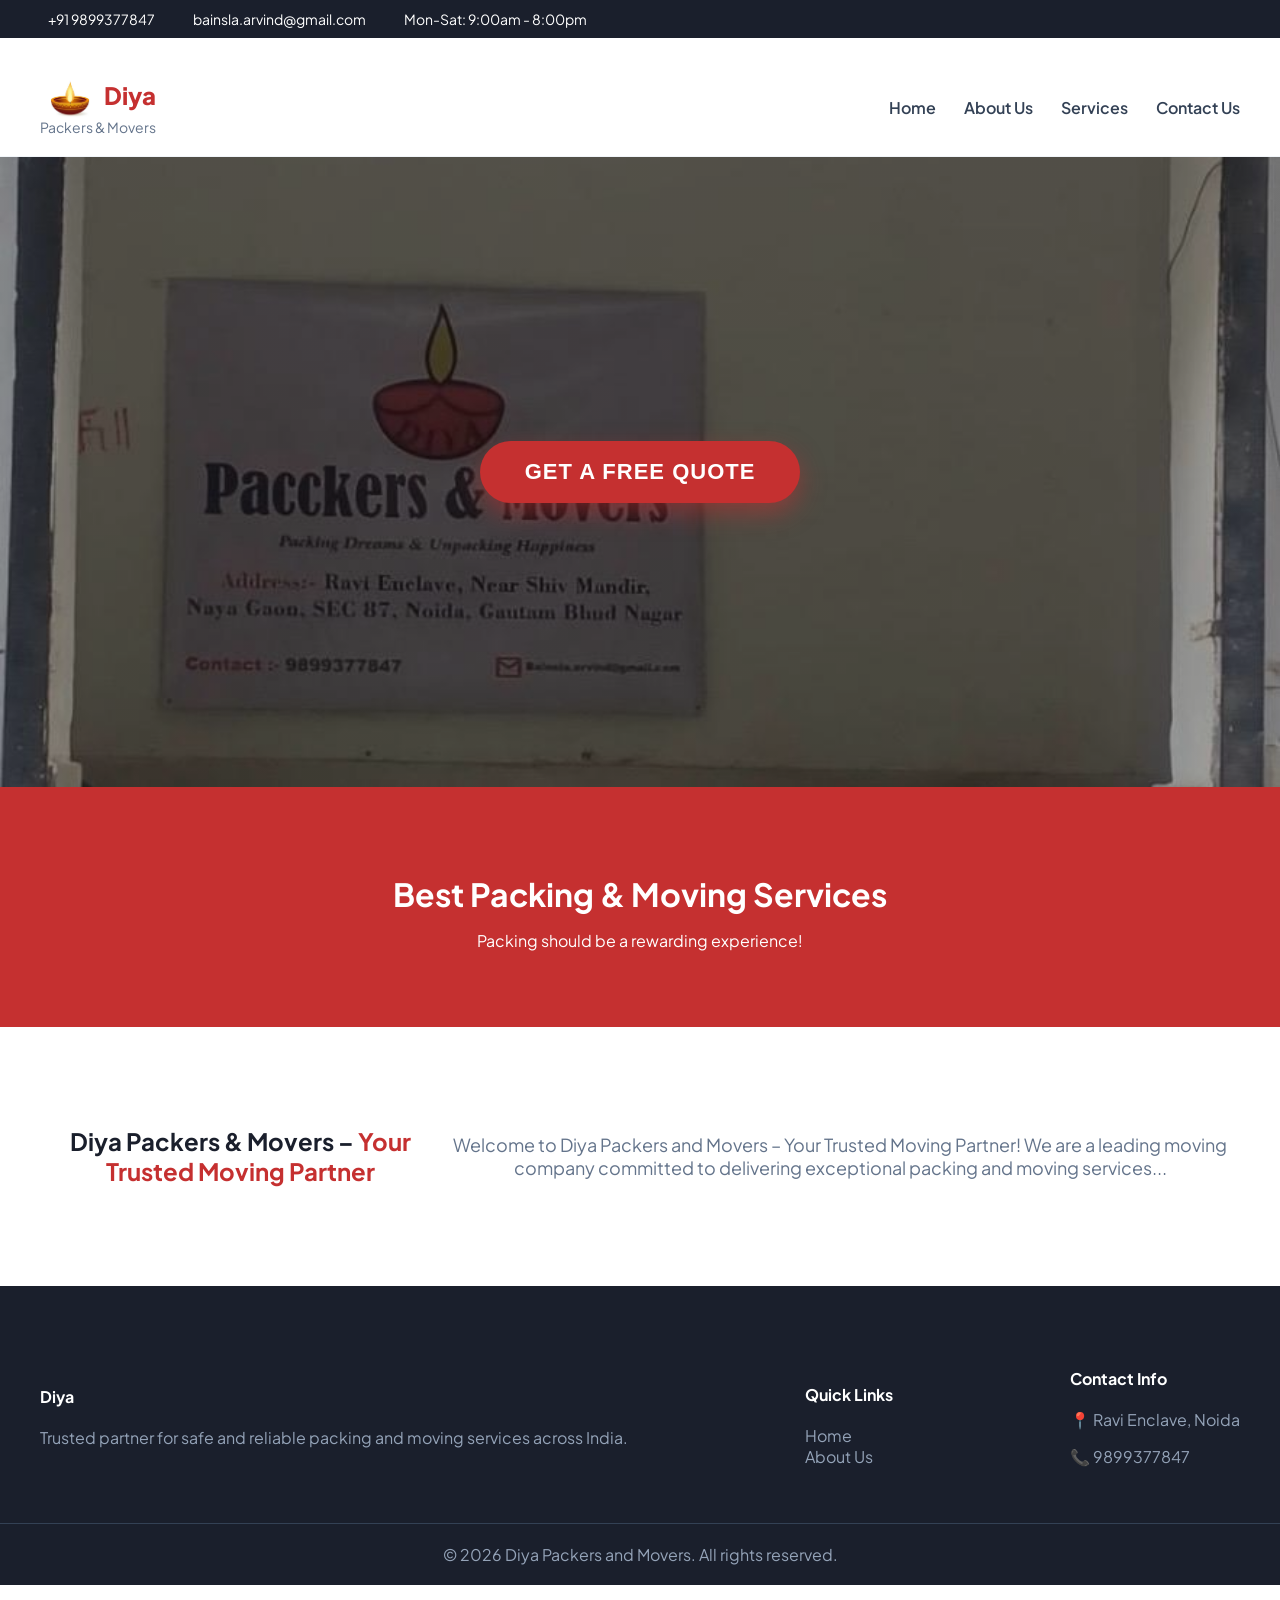
<file: index.html>
<!DOCTYPE html>
<html lang="en">
<head>
    <meta charset="UTF-8">
    <meta name="viewport" content="width=device-width, initial-scale=1.0">
    <title>Diya Packers & Movers | Home</title>
    <link rel="stylesheet" href="style.css">
    <link href="https://fonts.googleapis.com/css2?family=Plus+Jakarta+Sans:wght@400;700;800&display=swap" rel="stylesheet">
</head>
<body>
    <div class="top-bar">
    <div class="container">
        <div class="contact-info">
            <span><i class="fas fa-phone"></i> +91 9899377847</span>
            <span><i class="fas fa-envelope"></i> bainsla.arvind@gmail.com</span>
            <span><i class="fas fa-clock"></i> Mon-Sat: 9:00am - 8:00pm</span>
        </div>
    </div>
</div>
    <header class="navbar">
    <header class="navbar">
    <div class="container">
        <div class="logo">
            <img src="diya.jpg" alt="Diya Logo" style="height: 40px; vertical-align: middle;">
            Diya <span>Packers & Movers</span>
        </div>
        <nav>
            <a href="index.html">Home</a>
            <a href="about.html">About Us</a>
            <a href="services.html">Services</a>
            <a href="contact.html">Contact Us</a>
        </nav>
    </div>
</header>

    <section class="hero">
        <div class="hero-content">
            <button class="btn-main">Get a Free Quote</button>
        </div>
    </section>

    <div class="banner-red">
        <h2>Best Packing & Moving Services</h2>
        <p>Packing should be a rewarding experience!</p>
    </div>

    <section class="welcome container">
        <h2>Diya Packers & Movers – <span>Your Trusted Moving Partner</span></h2>
        <p>Welcome to Diya Packers and Movers – Your Trusted Moving Partner! We are a leading moving company committed to delivering exceptional packing and moving services...</p>
    </section>

    <footer class="footer">
        <div class="container footer-grid">
            <div class="f-col"><h4>Diya</h4><p>Trusted partner for safe and reliable packing and moving services across India.</p></div>
            <div class="f-col"><h4>Quick Links</h4><a href="index.html">Home</a><br><a href="about.html">About Us</a></div>
            <div class="f-col"><h4>Contact Info</h4><p>📍 Ravi Enclave, Noida</p><p>📞 9899377847</p></div>
        </div>
        <div class="footer-bottom">© 2026 Diya Packers and Movers. All rights reserved.</div>
    </footer>
</body>
</html>
</file>
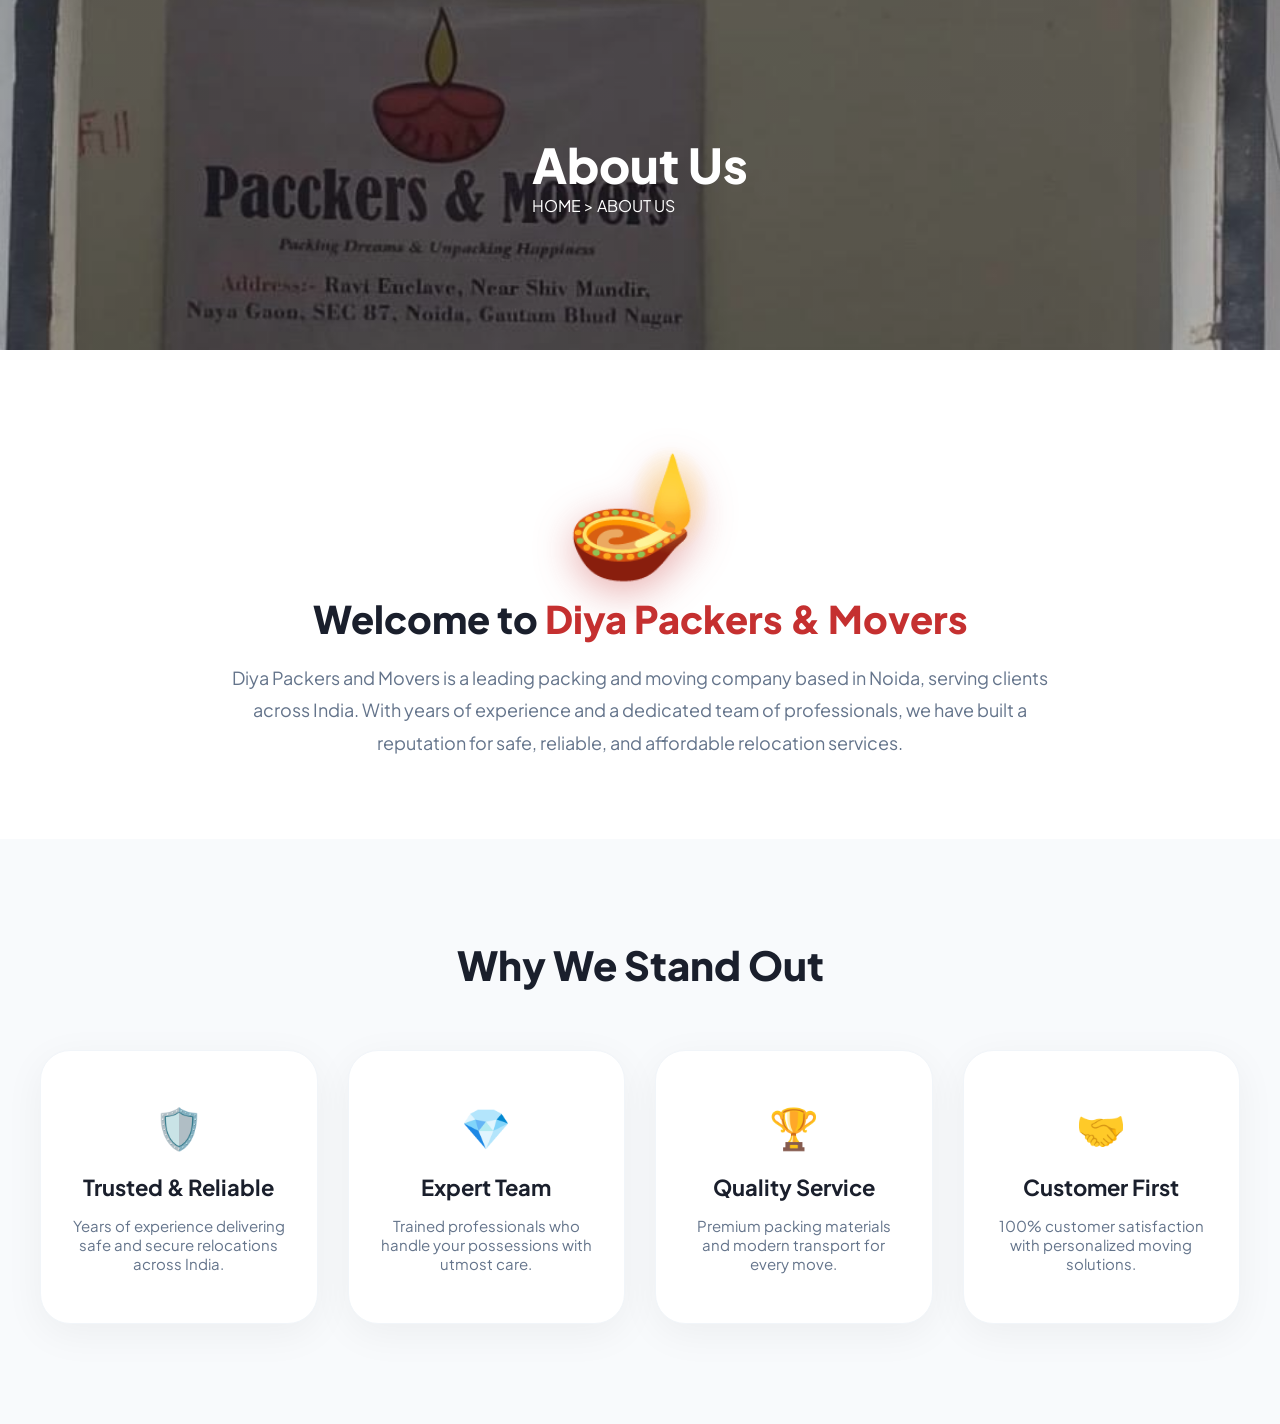
<file: about.html>
<!DOCTYPE html>
<html lang="en">
<head>
    <meta charset="UTF-8">
    <meta name="viewport" content="width=device-width, initial-scale=1.0">
    <title>About Us | Diya Packers</title>
    <link rel="stylesheet" href="about.css">
</head>
<body>

    <section class="page-header">
        <div class="header-content">
            <h1>About Us</h1>
            <p>HOME > ABOUT US</p>
        </div>
    </section>

    <div class="welcome-container">
        <span class="big-diya">🪔</span>
        
        <h2>Welcome to <span class="red-text">Diya Packers & Movers</span></h2>
        <p>
            Diya Packers and Movers is a leading packing and moving company based in Noida, serving clients across India. 
            With years of experience and a dedicated team of professionals, we have built a reputation for safe, 
            reliable, and affordable relocation services.
        </p>
    </div>

    <section class="features-section">
        <h2>Why We Stand Out</h2>
        <div class="feature-grid">
            
            <div class="f-card">
                <div class="f-icon">🛡️</div>
                <h4>Trusted & Reliable</h4>
                <p>Years of experience delivering safe and secure relocations across India.</p>
            </div>

            <div class="f-card">
                <div class="f-icon">💎</div>
                <h4>Expert Team</h4>
                <p>Trained professionals who handle your possessions with utmost care.</p>
            </div>

            <div class="f-card">
                <div class="f-icon">🏆</div>
                <h4>Quality Service</h4>
                <p>Premium packing materials and modern transport for every move.</p>
            </div>

            <div class="f-card">
                <div class="f-icon">🤝</div>
                <h4>Customer First</h4>
                <p>100% customer satisfaction with personalized moving solutions.</p>
            </div>

        </div>
    </section>

</body>
</html>
</file>
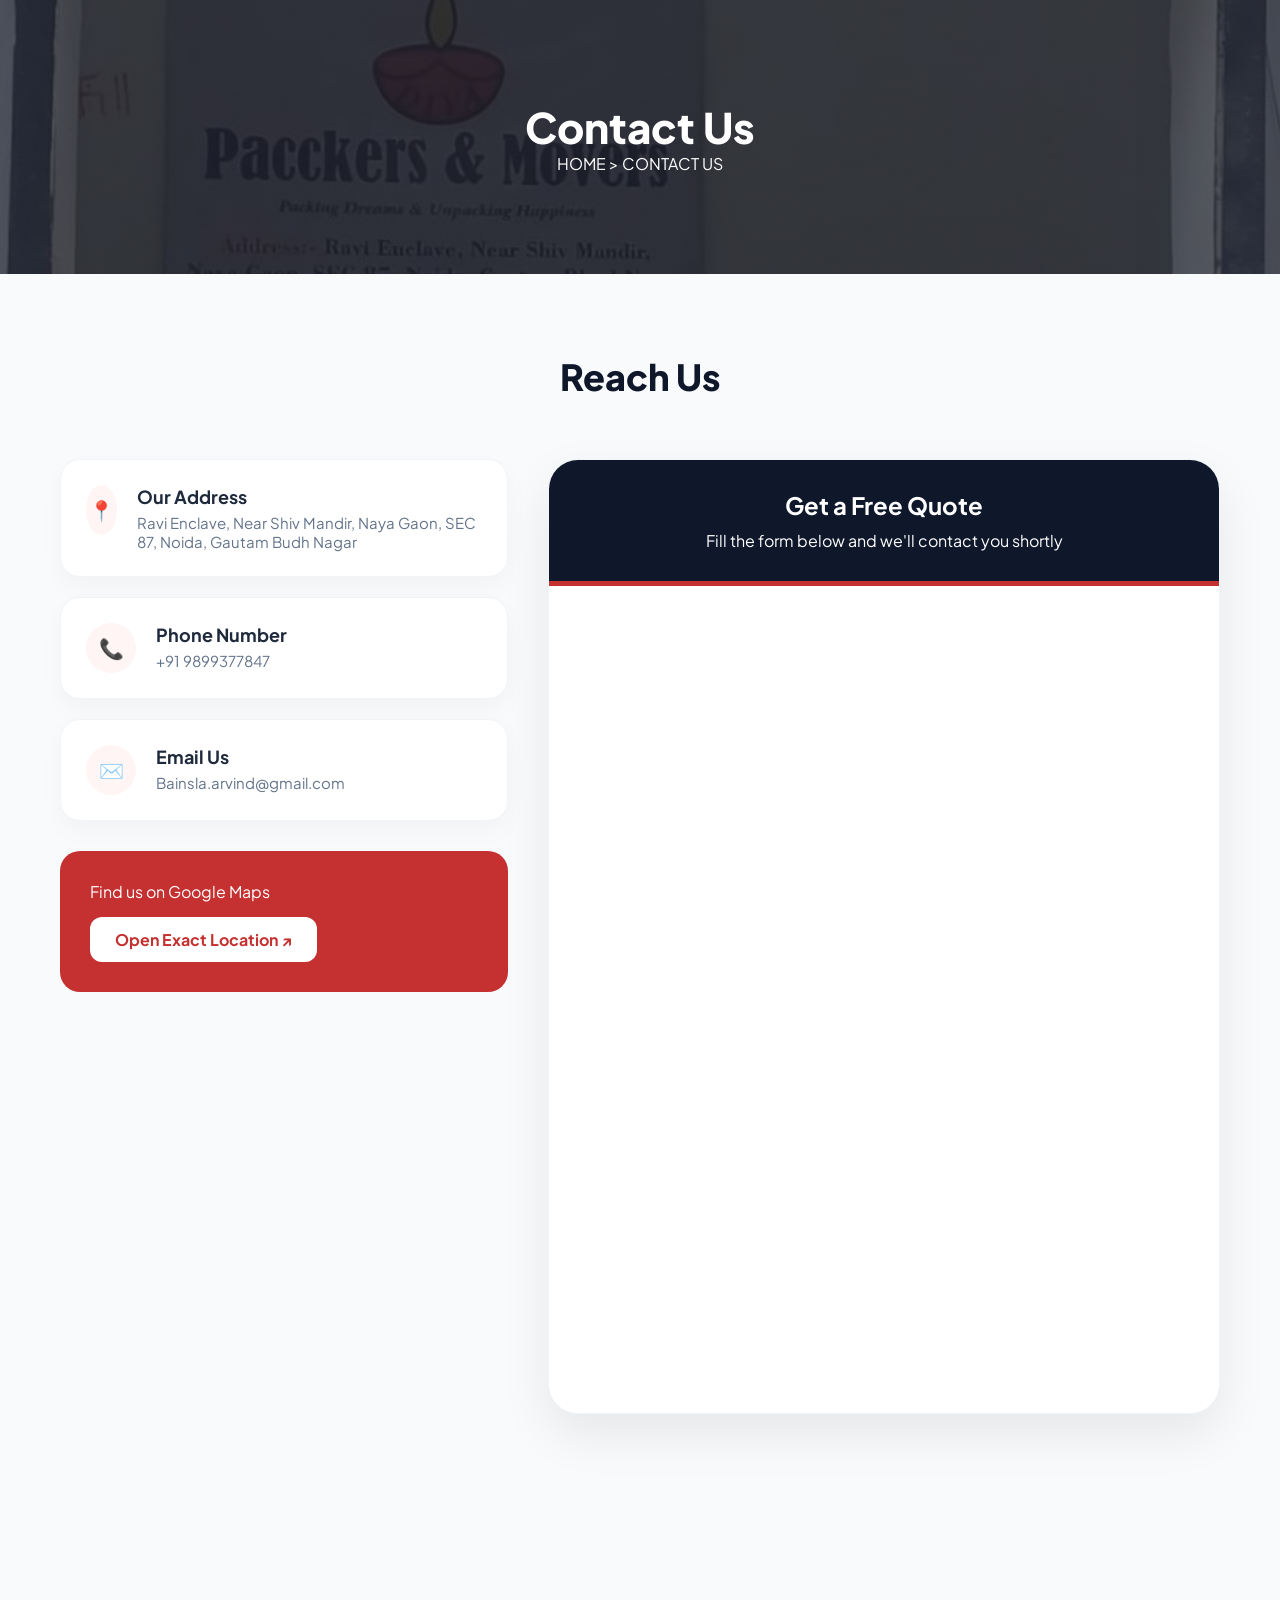
<file: contact.html>
<!DOCTYPE html>
<html lang="en">
<head>
    <meta charset="UTF-8">
    <meta name="viewport" content="width=device-width, initial-scale=1.0">
    <title>Contact Us | Diya Packers</title>
    <link rel="stylesheet" href="contact.css">
    <link href="https://fonts.googleapis.com/css2?family=Plus+Jakarta+Sans:wght@400;600;700;800&display=swap" rel="stylesheet">
</head>
<body>
    <section class="page-header">
        <h1>Contact Us</h1>
        <p>HOME > CONTACT US</p>
    </section>

    <div class="contact-wrapper">
        <h2 class="main-title">Reach Us</h2>
        
        <div class="contact-grid">
            <div class="info-side">
                <div class="info-box">
                    <div class="icon-circle">📍</div>
                    <div>
                        <h4>Our Address</h4>
                        <p>Ravi Enclave, Near Shiv Mandir, Naya Gaon, SEC 87, Noida, Gautam Budh Nagar</p>
                    </div>
                </div>

                <div class="info-box">
                    <div class="icon-circle">📞</div>
                    <div>
                        <h4>Phone Number</h4>
                        <p>+91 9899377847</p>
                    </div>
                </div>

                <div class="info-box">
                    <div class="icon-circle">✉️</div>
                    <div>
                        <h4>Email Us</h4>
                        <p>Bainsla.arvind@gmail.com</p>
                    </div>
                </div>

                <div class="map-preview-card">
                    <p>Find us on Google Maps</p>
                    <a href="https://maps.google.com/?q=Ravi+Enclave+SEC+87+Noida" target="_blank" class="map-link-btn">Open Exact Location ↗</a>
                </div>
            </div>

            <div class="form-container">
                <div class="form-header">
                    <h3>Get a Free Quote</h3>
                    <p>Fill the form below and we'll contact you shortly</p>
                </div>
                <div class="iframe-container">
                    <iframe src="https://docs.google.com/forms/d/e/1FAIpQLSdw-O9zUQ6_4MnSWc_Y_reSCu1dtf-wXA16Kwvo2IbeDiCXSQ/viewform?embedded=true" width="640" height="823" frameborder="0" marginheight="0" marginwidth="0">Loading…</iframe>
                </div>
            </div>
        </div>
    </div>

    <section class="live-map-section">
        <iframe 
            src="https://www.google.com/maps/embed?pb=!1m18!1m12!1m3!1d3504.664821617415!2d77.3888!3d28.5355!2m3!1f0!2f0!3f0!3m2!1i1024!2i768!4f13.1!3m3!1m2!1s0x390ce626858f017d%3A0x65c00d60afc5b1f!2sSector%2087%2C%20Noida%2C%20Uttar%20Pradesh!5e0!3m2!1sen!2sin!4v1700000000000!5m2!1sen!2sin" 
            width="100%" height="450" style="border:0;" allowfullscreen="" loading="lazy">
        </iframe>
    </section>
</body>
</html>
</file>
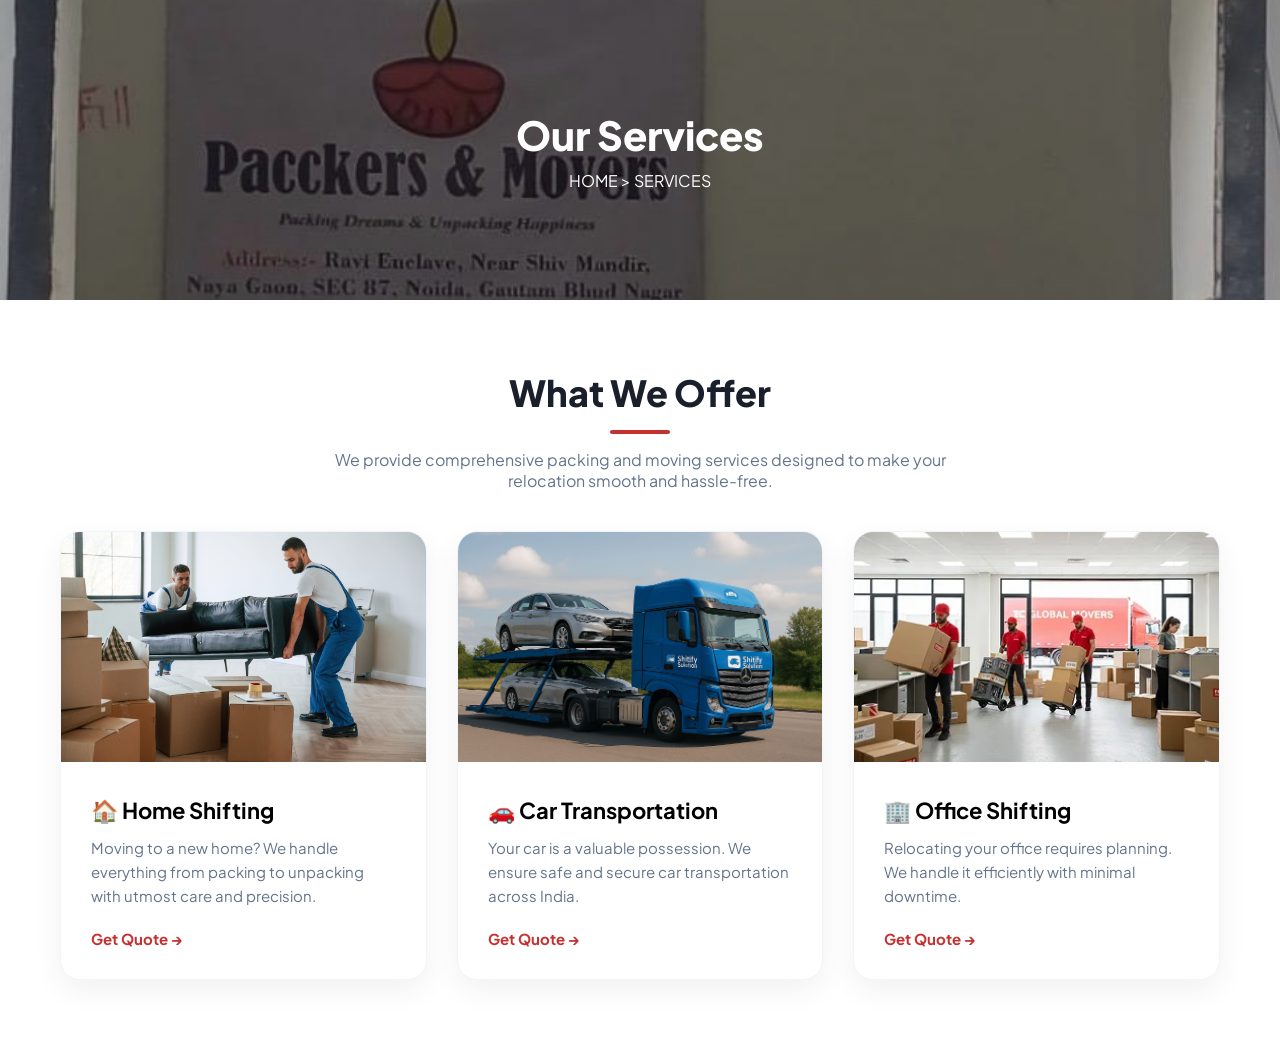
<file: services.html>
<!DOCTYPE html>
<html lang="en">
<head>
    <meta charset="UTF-8">
    <meta name="viewport" content="width=device-width, initial-scale=1.0">
    <title>Our Services | Diya Packers</title>
    <link rel="stylesheet" href="services.css">
</head>
<body>

    <section class="page-header">
        <div class="header-content">
            <h1>Our Services</h1>
            <p>HOME > SERVICES</p>
        </div>
    </section>

    <section class="services-intro">
        <h2>What We Offer</h2>
        <div class="red-line"></div>
        <p>We provide comprehensive packing and moving services designed to make your relocation smooth and hassle-free.</p>
    </section>

    <div class="services-container">
        <div class="services-grid">
            
            <div class="s-card">
                <div class="s-img">
                    <img src="homeshift.jpg" alt="Home Shifting">
                </div>
                <div class="s-info">
                    <h3>🏠 Home Shifting</h3>
                    <p>Moving to a new home? We handle everything from packing to unpacking with utmost care and precision.</p>
                    <a href="contact.html" class="s-btn">Get Quote →</a>
                </div>
            </div>

            <div class="s-card">
                <div class="s-img">
                    <img src="carshift.jpg" alt="Car Transport">
                </div>
                <div class="s-info">
                    <h3>🚗 Car Transportation</h3>
                    <p>Your car is a valuable possession. We ensure safe and secure car transportation across India.</p>
                    <a href="contact.html" class="s-btn">Get Quote →</a>
                </div>
            </div>

            <div class="s-card">
                <div class="s-img">
                    <img src="officeshift.webp" alt="Office Shifting">
                </div>
                <div class="s-info">
                    <h3>🏢 Office Shifting</h3>
                    <p>Relocating your office requires planning. We handle it efficiently with minimal downtime.</p>
                    <a href="contact.html" class="s-btn">Get Quote →</a>
                </div>
            </div>

        </div>
    </div>

</body>
</html>
</file>
<file: style.css>
body { font-family: 'Plus Jakarta Sans', sans-serif; margin: 0; color: #1a1f2c; }
.container { max-width: 1200px; margin: 0 auto; padding: 0 20px; }
.top-info { background: #0f172a; color: white; padding: 10px 0; font-size: 14px; }
.navbar { padding: 20px 0; background: white; border-bottom: 1px solid #f1f5f9; }
.navbar .container { display: flex; justify-content: space-between; align-items: center; }
.logo { font-weight: 800; font-size: 24px; color: #c53030; }
.logo span { color: #64748b; font-size: 14px; font-weight: 400; display: block; }
nav a { text-decoration: none; color: #334155; margin-left: 25px; font-weight: 600; transition: 0.3s; }
nav a.active { color: #c53030; }
.top-bar {
    background-color: #1a1f2c; /* Dark color jo aapki photo mein hai */
    color: white;
    padding: 10px 0;
    font-size: 14px;
}

.top-bar .contact-info {
    display: flex;
    justify-content: flex-start; /* Details ko left se shuru karega */
    gap: 30px; /* Phone aur Email ke beech gap rakhega */
    flex-wrap: wrap; /* Mobile par adjust hone ke liye */
}

.top-bar span {
    display: flex;
    align-items: center;
    gap: 8px; /* Icon aur text ke beech gap */
}

/* Hero Section Layout */
.hero {
    height: 70vh; /* Screen ka 70% area cover karega */
    background: linear-gradient(rgba(0,0,0,0.3), rgba(0,0,0,0.3)), url('diyapack.jpeg');
    background-size: cover;
    background-position: center;
    display: flex;
    align-items: center;
    justify-content: center;
    text-align: center;
}

/* THE SUNDER BUTTON (Targeting .btn-main) */
.btn-main {
    background-color: #c53030; /* Lovable Red */
    color: white !important;
    padding: 18px 45px;
    font-size: 22px;
    font-weight: 800;
    border: none;
    border-radius: 50px; /* Capsule shape */
    cursor: pointer;
    text-transform: uppercase;
    letter-spacing: 1px;
    box-shadow: 0 10px 25px rgba(197, 48, 48, 0.5); /* Glow effect */
    transition: all 0.3s ease-in-out;
    display: inline-block;
}

/* Button Hover Effect */
.btn-main:hover {
    transform: scale(1.1); /* Thoda bada hoga */
    background-color: white;
    color: #c53030 !important;
    box-shadow: 0 15px 35px rgba(0, 0, 0, 0.2);
    border: 2px solid #c53030;
}

.banner-red { background: #c53030; color: white; text-align: center; padding: 60px 20px; }
.banner-red h2 { font-size: 32px; margin-bottom: 10px; }

.welcome { padding: 80px 20px; text-align: center; }
.welcome h2 span { color: #c53030; }
.welcome p { color: #64748b; font-size: 18px; max-width: 800px; margin: 20px auto; }

.footer { background: #1a1f2c; color: #94a3b8; padding: 60px 0 20px; }
.footer-grid { display: grid; grid-template-columns: repeat(3, 1fr); gap: 40px; }
.footer h4 { color: white; margin-bottom: 20px; }
.footer a { color: #94a3b8; text-decoration: none; }
.footer-bottom { text-align: center; border-top: 1px solid #334155; margin-top: 40px; padding-top: 20px; }
</file>
<file: about.css>
@import url('https://fonts.googleapis.com/css2?family=Plus+Jakarta+Sans:wght@400;600;700;800&display=swap');

* { 
    margin: 0; 
    padding: 0; 
    box-sizing: border-box; 
    font-family: 'Plus Jakarta Sans', sans-serif; 
}

body { 
    background-color: #ffffff; 
    color: #1a1f2c; 
}

/* 1. Header (Light & Professional) */
.page-header {
    height: 350px;
    background: linear-gradient(rgba(0,0,0,0.2), rgba(0,0,0,0.2)), url('diyapack.jpeg');
    background-size: cover;
    background-position: center;
    display: flex;
    align-items: center;
    justify-content: center;
    color: white;
}

.page-header h1 { font-size: 48px; font-weight: 800; }

/* 2. BIG DIYA ICON & WELCOME TEXT */
.welcome-container {
    max-width: 900px;
    margin: 0 auto;
    text-align: center;
    padding: 80px 20px;
}

/* Forcefully Bada Diya */
.big-diya {
    display: block !important;
    font-size: 120px !important; /* Ekdum bada size */
    margin-bottom: 10px !important;
    filter: drop-shadow(0 10px 20px rgba(197, 48, 48, 0.4));
    transition: 0.3s ease;
}

.big-diya:hover {
    transform: scale(1.1);
}

.welcome-container h2 {
    font-size: 38px;
    font-weight: 800;
    margin-bottom: 20px;
}

.red-text { color: #c53030; }

.welcome-container p {
    font-size: 18px;
    color: #64748b;
    line-height: 1.8;
}

/* 3. ROYAL FEATURES CARDS */
.features-section {
    background: #f8fafc;
    padding: 100px 20px;
    text-align: center;
}

.features-section h2 {
    font-size: 40px;
    font-weight: 800;
    margin-bottom: 60px;
}

.feature-grid {
    display: grid;
    grid-template-columns: repeat(auto-fit, minmax(250px, 1fr));
    gap: 30px;
    max-width: 1200px;
    margin: 0 auto;
}

.f-card {
    background: white;
    padding: 50px 30px;
    border-radius: 30px;
    box-shadow: 0 10px 40px rgba(0, 0, 0, 0.05);
    transition: 0.4s;
    border: 1px solid #f1f5f9;
}

.f-card:hover {
    transform: translateY(-15px);
    box-shadow: 0 20px 50px rgba(197, 48, 48, 0.1);
    border-color: #c53030;
}

.f-icon {
    font-size: 40px;
    margin-bottom: 20px;
    display: block;
}

.f-card h4 {
    font-size: 22px;
    margin-bottom: 15px;
    font-weight: 700;
}

.f-card p {
    color: #64748b;
    font-size: 15px;
}

/* Responsive */
@media (max-width: 768px) {
    .big-diya { font-size: 80px !important; }
    .page-header h1 { font-size: 32px; }
}
</file>
<file: contact.css>
* { margin: 0; padding: 0; box-sizing: border-box; font-family: 'Plus Jakarta Sans', sans-serif; }
body { background-color: #f8fafc; }

.page-header {
    padding: 100px 20px;
    background: linear-gradient(rgba(26, 31, 44, 0.7), rgba(26, 31, 44, 0.7)), url('diyapack.jpeg');
    background-size: cover;
    background-position: center;
    color: white;
    text-align: center;
}
.page-header h1 { font-size: 42px; font-weight: 800; }

.contact-wrapper { max-width: 1200px; margin: 0 auto; padding: 80px 20px; }
.main-title { text-align: center; font-size: 36px; font-weight: 800; margin-bottom: 60px; color: #0f172a; }

.contact-grid { 
    display: grid; grid-template-columns: 1fr 1.5fr; gap: 40px; align-items: start;
}

/* Left Side Styling */
.info-box { 
    background: white; padding: 25px; border-radius: 20px; display: flex; 
    gap: 20px; margin-bottom: 20px; box-shadow: 0 10px 25px rgba(0,0,0,0.03);
    border: 1px solid #f1f5f9;
}
.icon-circle { 
    width: 50px; height: 50px; background: #fff5f5; border-radius: 50%;
    display: flex; align-items: center; justify-content: center; font-size: 20px;
}
.info-box h4 { font-size: 18px; margin-bottom: 5px; color: #1e293b; }
.info-box p { color: #64748b; font-size: 15px; }

.map-preview-card { 
    background: #c53030; padding: 30px; border-radius: 20px; color: white; margin-top: 30px; 
}
.map-link-btn { 
    display: inline-block; margin-top: 15px; background: white; color: #c53030;
    padding: 12px 25px; border-radius: 12px; text-decoration: none; font-weight: 700;
}

/* Form Container Styling */
.form-container { 
    background: white; border-radius: 30px; overflow: hidden; 
    box-shadow: 0 20px 50px rgba(0,0,0,0.08); border: 1px solid #f1f5f9;
}
.form-header { background: #0f172a; color: white; padding: 30px; text-align: center; }
.form-header h3 { font-size: 24px; margin-bottom: 10px; }

.iframe-container { width: 100%; border-top: 5px solid #c53030; }

/* Map Section */
.live-map-section { margin-top: 50px; filter: grayscale(0.2); }

/* Responsive */
@media (max-width: 900px) {
    .contact-grid { grid-template-columns: 1fr; }
    .page-header h1 { font-size: 32px; }
}
</file>
<file: services.css>
@import url('https://fonts.googleapis.com/css2?family=Plus+Jakarta+Sans:wght@400;600;700;800&display=swap');

* { margin: 0; padding: 0; box-sizing: border-box; font-family: 'Plus Jakarta Sans', sans-serif; }

/* 1. Header Image ko Light Rakha hai */
.page-header {
    height: 300px;
    /* 0.2 means 80% image dikhegi, sirf 20% dark hoga */
    background: linear-gradient(rgba(0,0,0,0.2), rgba(0,0,0,0.2)), url('diyapack.jpeg');
    background-size: cover;
    background-position: center;
    display: flex;
    align-items: center;
    justify-content: center;
    color: white;
    text-align: center;
}
.page-header h1 { font-size: 40px; font-weight: 800; margin-bottom: 10px; }

/* 2. What We Offer Styling */
.services-intro {
    text-align: center;
    padding: 70px 20px 40px;
}
.services-intro h2 { font-size: 36px; font-weight: 800; color: #1a1f2c; }
.red-line { 
    width: 60px; height: 4px; background: #c53030; 
    margin: 15px auto; border-radius: 2px; 
}
.services-intro p { color: #64748b; max-width: 650px; margin: 0 auto; font-size: 16px; }

/* 3. Grid Fix (3 Cards in one line) */
.services-container { max-width: 1200px; margin: 0 auto; padding: 0 20px 80px; }

.services-grid {
    display: grid;
    grid-template-columns: repeat(auto-fit, minmax(320px, 1fr));
    gap: 30px;
}

/* 4. Card Styling */
.s-card {
    background: #fff;
    border-radius: 20px;
    overflow: hidden;
    box-shadow: 0 10px 30px rgba(0,0,0,0.06);
    border: 1px solid #f1f5f9;
    transition: 0.3s ease;
}
.s-card:hover { transform: translateY(-10px); box-shadow: 0 15px 35px rgba(0,0,0,0.1); }

.s-img img { width: 100%; height: 230px; object-fit: cover; }

.s-info { padding: 30px; }
.s-info h3 { font-size: 22px; font-weight: 700; margin-bottom: 12px; }
.s-info p { color: #64748b; font-size: 15px; line-height: 1.6; margin-bottom: 20px; }

.s-btn { 
    text-decoration: none; color: #c53030; 
    font-weight: 700; font-size: 15px; 
    border-bottom: 2px solid transparent; transition: 0.3s;
}
.s-btn:hover { border-bottom: 2px solid #c53030; }
</file>
